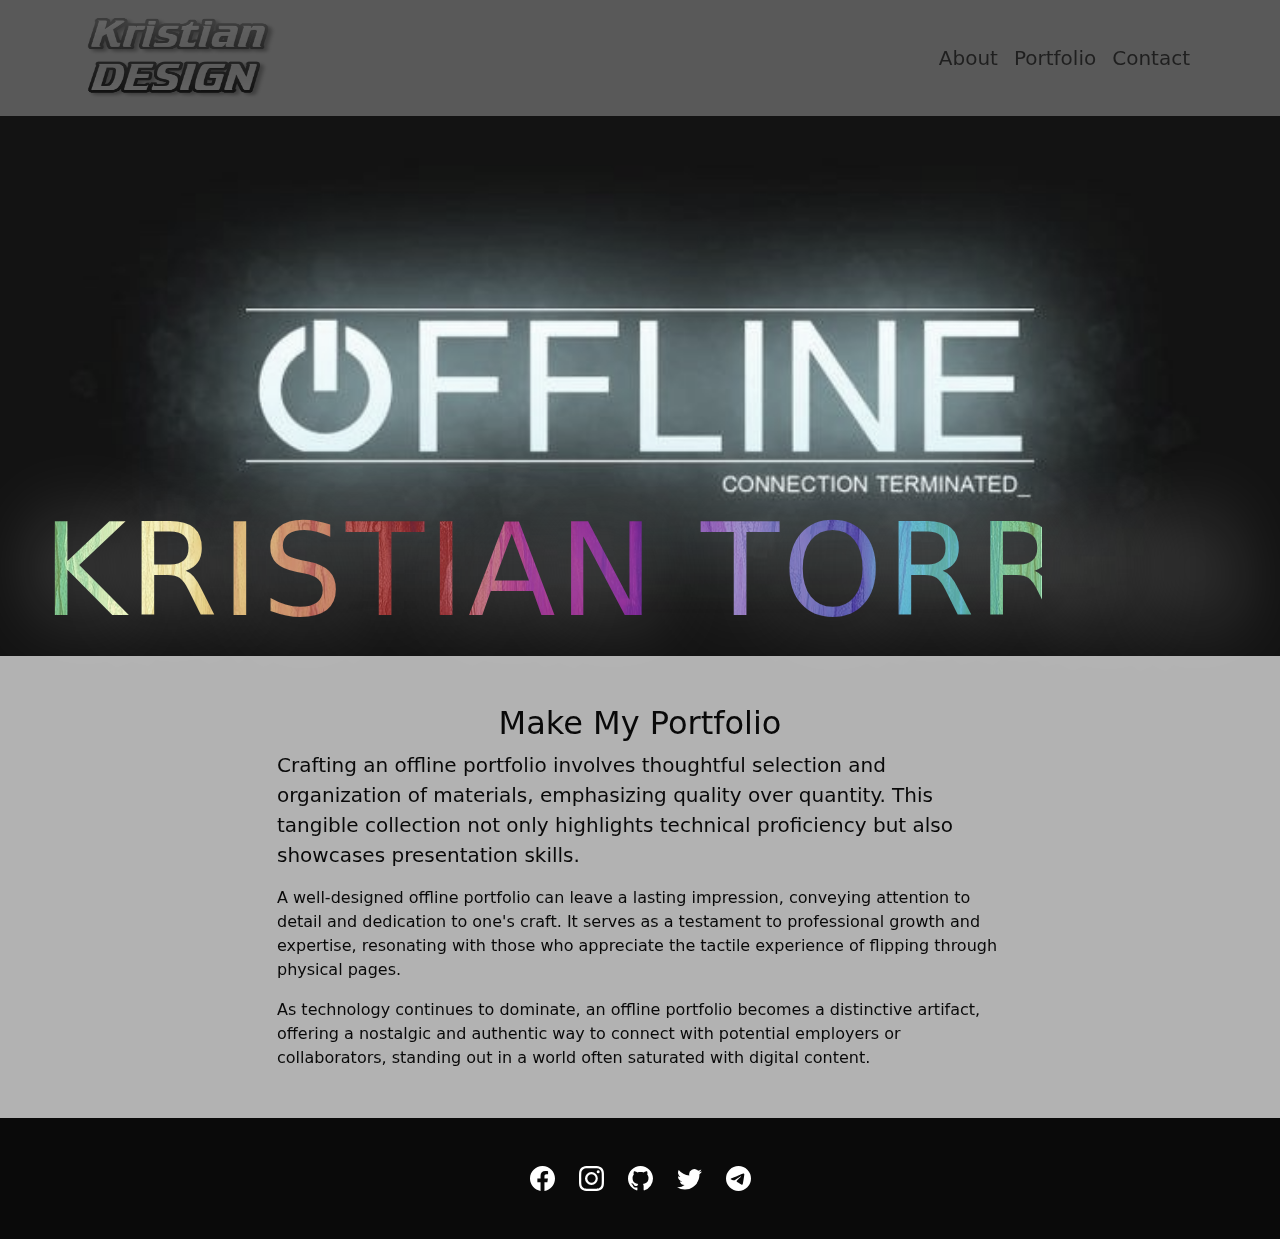
<file: index.html>
<!doctype html>
<html lang="en">
    <head>
    <!-- Required meta tags -->
        <meta charset="u;-8">
        <meta name="viewport" content="width=device-width, initial-scale=1">
        <!-- Bootstrap CSS -->
        <link href="https://cdn.jsdelivr.net/npm/bootstrap@5.0.1/dist/css/bootstrap.min.css"
   rel="stylesheet" integrity="sha384- +0n0xVW2eSR5OomGNYDnhzAbDsOXxcvSN1TPprVMTNDbiYZCxYbOOl7+AMvyTG2x"crossorigin="anonymous">
   <link rel="stylesheet" href="https://cdn.jsdelivr.net/npm/bootstrap-icons@1.3.0/font/bootstrap-icons.css">
  
   
        <link href="custom.css" rel="stylesheet" >

        <title>Portfolio | Kristian Designs</title>

    </head>

    <body>
        <header class="navvty">
        <div class="container px-0">
            <nav class="navbar navbar-expand-lg navbar-light">
                <div class="container">
                    <a class="navbar-brand" href="index.html">
                        <img src="kris9.png" width="200" height="90" alt="logo for Kristian Designs">
                        <span class="d-none">Kristian Designs</span>
                    </a>
                    <button class="navbar-toggler" type="button" data-bs-toggle="collapse" data-bs-target="#navbarNav" aria-controls="navbarNav" aria-expanded="false" aria-label="Toggle Navigation">
           <i class="bi bi-list"></i>
          </button>
                    <div class="collapse navbar-collapse" id="navbarNav">
                        <ul class="navbar-nav ms-auto text-center">
                            <li class="nav-item">
                            <a href="about.html" class="nav-link">About</a>
                            </li>

                            <li class="nav-item">
                            <a href="portfolio.html" class="nav-link">Portfolio</a>
                            </li>
                            
                            <li class="nav-item">
                            <a href="contact.html" class="nav-link">Contact</a>
                            </li>
                        </ul>
                    </div>
                </div>
            </nav>
        </div>
        </header>

        <main>
            <header style="background-image: url(a2.jpg)">
                <div class="color-overlay d-flex justify-content-center align-items-end">
                    <h1 class="hiho">KRISTIAN TORRES</h1>
                </div>
            </header>

            <div class="singleCol mx-auto my-5">
                <div class="container">
                    <h2 class="text-center"> Make My Portfolio </h2>
                    <p class="lead">Crafting an offline portfolio involves thoughtful selection and organization of materials, emphasizing quality over quantity. This tangible collection not only highlights technical proficiency but also showcases presentation skills. 

                    </p>
                    
                    <p>A well-designed offline portfolio can leave a lasting impression, conveying attention to detail and dedication to one's craft. It serves as a testament to professional growth and expertise, resonating with those who appreciate the tactile experience of flipping through physical pages. 

                    </p>
                    
                    <p>As technology continues to dominate, an offline portfolio becomes a distinctive artifact, offering a nostalgic and authentic way to connect with potential employers or collaborators, standing out in a world often saturated with digital content.
                    </p>
                </div>
            </div>
        </main>
        
        <footer class="py-5">
            <div class="d-flex flex-row justify-content-center">
                <a href="https://www.facebook.com/kristian.torres.5249?mibextid=2JQ9oc" class="me-4">
                   <svg xmlns="https://www.w3.org/2000/svg" width="25" height="25" fill="currentColor" class="bi bi-facebook" viewBox="0 0 16 16">
  <path d="M16 8.049c0-4.446-3.582-8.05-8-8.05C3.58 0-.002 3.603-.002 8.05c0 4.017 2.926 7.347 6.75 7.951v-5.625h-2.03V8.05H6.75V6.275c0-2.017 1.195-3.131 3.022-3.131.876 0 1.791.157 1.791.157v1.98h-1.009c-.993 0-1.303.621-1.303 1.258v1.51h2.218l-.354 2.326H9.25V16c3.824-.604 6.75-3.934 6.75-7.951z"/>
</svg> 
</a>
<a href="#" class="me-4">
     <svg xmlns="http://www.w3.org/2000/svg" width="25" height="25" fill="currentColor" class="bi bi-instagram" viewBox="0 0 16 16">
  <path d="M8 0C5.829 0 5.556.01 4.703.048 3.85.088 3.269.222 2.76.42a3.917 3.917 0 0 0-1.417.923A3.927 3.927 0 0 0 .42 2.76C.222 3.268.087 3.85.048 4.7.01 5.555 0 5.827 0 8.001c0 2.172.01 2.444.048 3.297.04.852.174 1.433.372 1.942.205.526.478.972.923 1.417.444.445.89.719 1.416.923.51.198 1.09.333 1.942.372C5.555 15.99 5.827 16 8 16s2.444-.01 3.298-.048c.851-.04 1.434-.174 1.943-.372a3.916 3.916 0 0 0 1.416-.923c.445-.445.718-.891.923-1.417.197-.509.332-1.09.372-1.942C15.99 10.445 16 10.173 16 8s-.01-2.445-.048-3.299c-.04-.851-.175-1.433-.372-1.941a3.926 3.926 0 0 0-.923-1.417A3.911 3.911 0 0 0 13.24.42c-.51-.198-1.092-.333-1.943-.372C10.443.01 10.172 0 7.998 0h.003zm-.717 1.442h.718c2.136 0 2.389.007 3.232.046.78.035 1.204.166 1.486.275.373.145.64.319.92.599.28.28.453.546.598.92.11.281.24.705.275 1.485.039.843.047 1.096.047 3.231s-.008 2.389-.047 3.232c-.035.78-.166 1.203-.275 1.485a2.47 2.47 0 0 1-.599.919c-.28.28-.546.453-.92.598-.28.11-.704.24-1.485.276-.843.038-1.096.047-3.232.047s-2.39-.009-3.233-.047c-.78-.036-1.203-.166-1.485-.276a2.478 2.478 0 0 1-.92-.598 2.48 2.48 0 0 1-.6-.92c-.109-.281-.24-.705-.275-1.485-.038-.843-.046-1.096-.046-3.233 0-2.136.008-2.388.046-3.231.036-.78.166-1.204.276-1.486.145-.373.319-.64.599-.92.28-.28.546-.453.92-.598.282-.11.705-.24 1.485-.276.738-.034 1.024-.044 2.515-.045v.002zm4.988 1.328a.96.96 0 1 0 0 1.92.96.96 0 0 0 0-1.92zm-4.27 1.122a4.109 4.109 0 1 0 0 8.217 4.109 4.109 0 0 0 0-8.217zm0 1.441a2.667 2.667 0 1 1 0 5.334 2.667 2.667 0 0 1 0-5.334z"/>
</svg>  </a>
                
      <a href="https://github.com/KristianTorres1" class="me-4">
<svg xmlns="http://www.w3.org/2000/svg" width="25" height="25" fill="currentColor" class="bi bi-github" viewBox="0 0 16 16"> <path d="M8 0C3.58 0 0 3.58 0 8c0 3.54 2.29 6.53 5.47 7.59.4.07.55-.17.55-.38 0-.19-.01-.82-.01-1.49-2.01.37-2.53-.49-2.69-.94-.09-.23-.48-.94-.82-1.13-.28-.15-.68-.52-.01-.53.63-.01 1.08.58 1.23.82.72 1.21 1.87.87 2.33.66.07-.52.28-.87.51-1.07-1.78-.2-3.64-.89-3.64-3.95 0-.87.31-1.59.82-2.15-.08-.2-.36-1.02.08-2.12 0 0 .67-.21 2.2.82.64-.18 1.32-.27 2-.27.68 0 1.36.09 2 .27 1.53-1.04 2.2-.82 2.2-.82.44 1.1.16 1.92.08 2.12.51.56.82 1.27.82 2.15 0 3.07-1.87 3.75-3.65 3.95.29.25.54.73.54 1.48 0 1.07-.01 1.93-.01 2.2 0 .21.15.46.55.38A8.012 8.012 0 0 0 16 8c0-4.42-3.58-8-8-8"/> </svg> </a>

<a href="#" class="me-4">
<svg xmlns="http://www.w3.org/2000/svg" width="25" height="25" fill="currentColor" class="bi bi-twitter" viewBox="0 0 16 16">
  <path d="M5.026 15c6.038 0 9.341-5.003 9.341-9.334 0-.14 0-.282-.006-.422A6.685 6.685 0 0 0 16 3.542a6.658 6.658 0 0 1-1.889.518 3.301 3.301 0 0 0 1.447-1.817 6.533 6.533 0 0 1-2.087.793A3.286 3.286 0 0 0 7.875 6.03a9.325 9.325 0 0 1-6.767-3.429 3.289 3.289 0 0 0 1.018 4.382A3.323 3.323 0 0 1 .64 6.575v.045a3.288 3.288 0 0 0 2.632 3.218 3.203 3.203 0 0 1-.865.115 3.23 3.23 0 0 1-.614-.057 3.283 3.283 0 0 0 3.067 2.277A6.588 6.588 0 0 1 .78 13.58a6.32 6.32 0 0 1-.78-.045A9.344 9.344 0 0 0 5.026 15"/>
</svg> </a>

<a href="#">
<svg xmlns="http://www.w3.org/2000/svg" width="25" height="25" fill="currentColor" class="bi bi-telegram" viewBox="0 0 16 16"> <path d="M16 8A8 8 0 1 1 0 8a8 8 0 0 1 16 0M8.287 5.906c-.778.324-2.334.994-4.666 2.01-.378.15-.577.298-.595.442-.03.243.275.339.69.47l.175.055c.408.133.958.288 1.243.294.26.006.549-.1.868-.32 2.179-1.471 3.304-2.214 3.374-2.23.05-.012.12-.026.166.016.047.041.042.12.037.141-.03.129-1.227 1.241-1.846 1.817-.193.18-.33.307-.358.336a8.154 8.154 0 0 1-.188.186c-.38.366-.664.64.015 1.088.327.216.589.393.85.571.284.194.568.387.936.629.093.06.183.125.27.187.331.236.63.448.997.414.214-.02.435-.22.547-.82.265-1.417.786-4.486.906-5.751a1.426 1.426 0 0 0-.013-.315.337.337 0 0 0-.114-.217.526.526 0 0 0-.31-.093c-.3.005-.763.166-2.984 1.09z"/> </svg> </a>  
        
        
        
               
            </div>
        </footer>
        
        

        <!-- Optional JavaScript; choose one of the two! -->
        <!-- Option 1: Bootstrap Bundle with Popper -->
        
        <script src="https://cdn.jsdelivr.net/npm/bootstrap@5.0.1/dist/js/bootstrap.bundle.min.js"
        integrity="sha384-gtEjrD/SeCtmISkJkNUaaKMoLD0//ElJ19smozuHV6z3Iehds+3Ulb9Bn9Plx0x4"
        crossorigin="anonymous"></script>
        <!-- Option 2: Separate Popper and Bootstrap JS -->
        <!--
        <script src="https://cdn.jsdelivr.net/npm/@popperjs/core@2.9.2/dist/umd/popper.min.js"
        integrity="sha384-
        IQsoLXl5PILFhosVNubq5LC7Qb9DXgDA9i+tQ8Zj3iwWAwPtgFTxbJ8NT4GN1R8p"
        crossorigin="anonymous"></script>
        <script src="https://cdn.jsdelivr.net/npm/bootstrap@5.0.1/dist/js/bootstrap.min.js"
        integrity="sha384-
        Atwg2Pkwv9vp0ygtn1JAojH0nYbwNJLPhwyoVbhoPwBhjQPR5VtM2+xf0Uwh9KtT"
        crossorigin="anonymous"></script>
        -->
    </body>
</html>
</file>
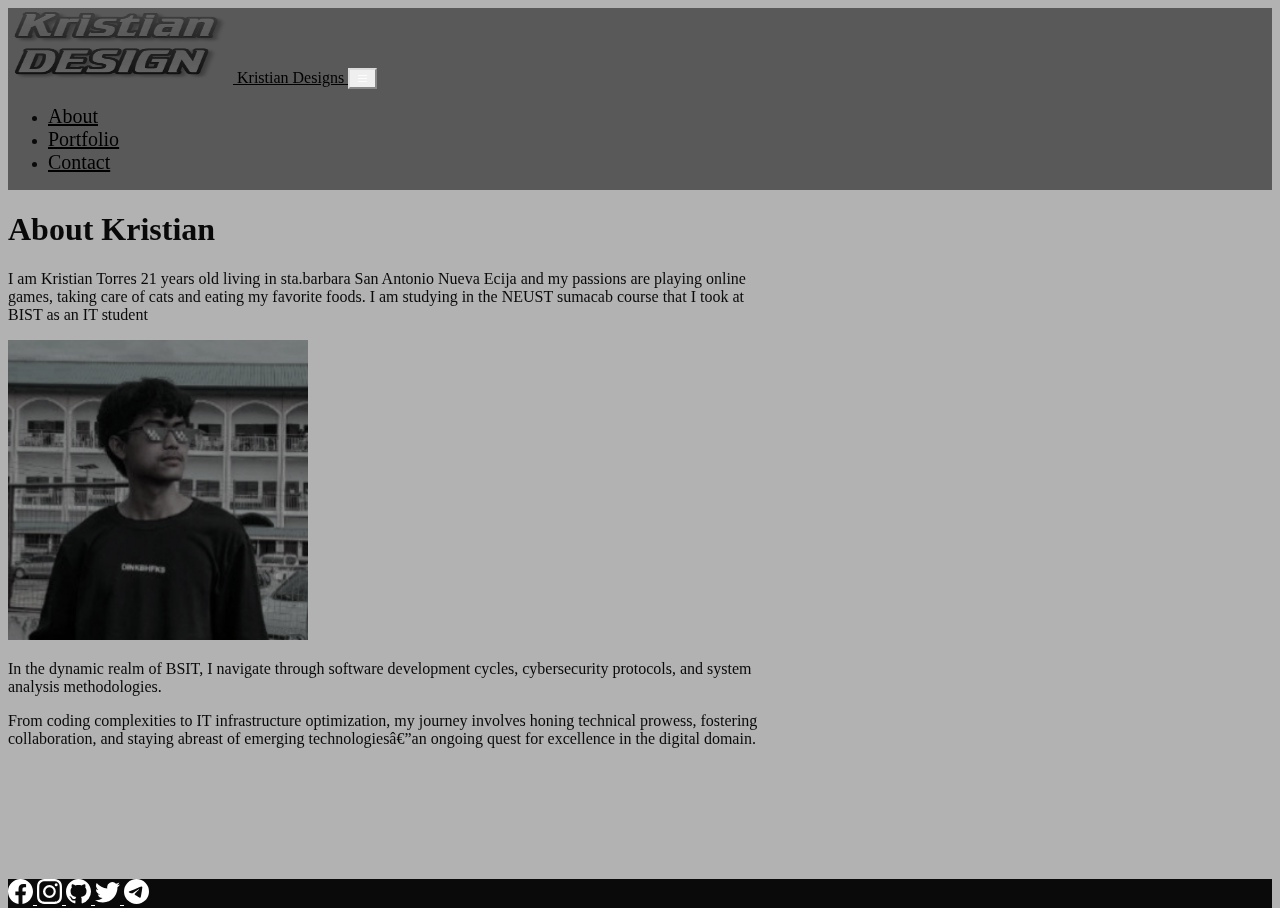
<file: about.html>
<!DOCTYPE html>
<html lang="en">
<head>
<!-- Required meta tags -->
        <meta charset="u;-8">
        <meta name="viewport" content="width=device-width, initial-scale=1">
<!-- Bootstrap CSS -->
        <link href="https://cdn.jsdelivr.net/npm/bootstrap@5.0.1/dist/css/bootstrap.min.css"
        rel="stylesheet" integrity="sha384-+0n0xVW2eSR5OomGNYDnhzAbDsOXxcvSN1TPprVMTNDbiYZCxYbOOl7+AMvyTG2x" crossorigin="anonymous">
        <link rel="stylesheet" href="https://cdn.jsdelivr.net/npm/bootstrap-icons@1.3.0/font/bootstrap-icons.css">
        
        <link href="custom.css" rel="stylesheet" >
        
        <title>Portfolio | Kristian Designs</title>
</head>
<body>
    <header class="navvty">
    <div class="container px-0">
    <nav class="navbar navbar-expand-lg navbar-light">
        <div class="container">
            <a class="navbar-brand" href="index.html">
            <img src="kris9.png" width="225" height="75" alt="logo for Kristian Designs">
        <span class="d-none">Kristian Designs</span>
        </a>
        <button class="navbar-toggler" type="button"
          data-bs-toggle="collapse" 
          data-bs-target="#navbarNav"
      aria-controls="navbarNav" aria-expanded="false"
          aria-label="Toggle Navigation" >
            <i class="bi bi-list"></i>
          </button>
        <div class="collapse navbar-collapse" id="navbarNav">
            <ul class="navbar-nav ms-auto text-center">
                <li class="nav-item">
                    <a href="about.html" class="nav-link">About</a>
                </li>

                <li class="nav-item">
                    <a href="portfolio.html" class="nav-link">Portfolio</a>
                </li>
                
                <li class="nav-item">
                    <a href="contact.html" class="nav-link">Contact</a>
                </li>   
            </ul>
    </div>
    </nav>
    </div>
    </header>
        <main>
             <div class="singleCol mx-auto my-2 my-md-4">
                <div class="container overflow hidden">
                <h1>About Kristian</h1>
               
                <p class="lead">I am Kristian Torres 21 years old living in sta.barbara San Antonio Nueva Ecija and my passions are playing online games, taking care of cats and eating my favorite foods. I am studying in the NEUST sumacab course that I took at BIST as an IT student </p>

                <p class="text-center pogi"><img src="kris.jpg" width="300" height="300" alt="jon smith" class="float-sm-none float-md-end"></p>

               <p>In the dynamic realm of BSIT, I navigate through software development cycles, cybersecurity protocols, and system analysis methodologies. </p>
               <p>From coding complexities to IT infrastructure optimization, my journey involves honing technical prowess, fostering collaboration, and staying abreast of emerging technologies—an ongoing quest for excellence in the digital domain.</p>

        </main>
 
        <footer class="py-5">
            <div class="d-flex flex-row justify-content-center">
                <a href="https://www.facebook.com/kristian.torres.5249?mibextid=2JQ9oc" class="me-4">
                    <svg xmlns="http://www.w3.org/2000/svg" width="25" height="25" fill="currentColor" class="bi bi-facebook" viewBox="0 0 16 16">
                        <path d="M16 8.049c0-4.446-3.582-8.05-8-8.05C3.58 0-.002 3.603-.002 8.05c0 4.017 2.926 7.347 6.75 7.951v-5.625h-2.03V8.05H6.75V6.275c0-2.017 1.195-3.131 3.022-3.131.876 0 1.791.157 1.791.157v1.98h-1.009c-.993 0-1.303.621-1.303 1.258v1.51h2.218l-.354 2.326H9.25V16c3.824-.604 6.75-3.934 6.75-7.951z"/>
                      </svg>
                      <a href="#" class="me-4">
                        <svg xmlns="http://www.w3.org/2000/svg" width="25" height="25" fill="currentColor" class="bi bi-instagram" viewBox="0 0 16 16">
                            <path d="M8 0C5.829 0 5.556.01 4.703.048 3.85.088 3.269.222 2.76.42a3.917 3.917 0 0 0-1.417.923A3.927 3.927 0 0 0 .42 2.76C.222 3.268.087 3.85.048 4.7.01 5.555 0 5.827 0 8.001c0 2.172.01 2.444.048 3.297.04.852.174 1.433.372 1.942.205.526.478.972.923 1.417.444.445.89.719 1.416.923.51.198 1.09.333 1.942.372C5.555 15.99 5.827 16 8 16s2.444-.01 3.298-.048c.851-.04 1.434-.174 1.943-.372a3.916 3.916 0 0 0 1.416-.923c.445-.445.718-.891.923-1.417.197-.509.332-1.09.372-1.942C15.99 10.445 16 10.173 16 8s-.01-2.445-.048-3.299c-.04-.851-.175-1.433-.372-1.941a3.926 3.926 0 0 0-.923-1.417A3.911 3.911 0 0 0 13.24.42c-.51-.198-1.092-.333-1.943-.372C10.443.01 10.172 0 7.998 0h.003zm-.717 1.442h.718c2.136 0 2.389.007 3.232.046.78.035 1.204.166 1.486.275.373.145.64.319.92.599.28.28.453.546.598.92.11.281.24.705.275 1.485.039.843.047 1.096.047 3.231s-.008 2.389-.047 3.232c-.035.78-.166 1.203-.275 1.485a2.47 2.47 0 0 1-.599.919c-.28.28-.546.453-.92.598-.28.11-.704.24-1.485.276-.843.038-1.096.047-3.232.047s-2.39-.009-3.233-.047c-.78-.036-1.203-.166-1.485-.276a2.478 2.478 0 0 1-.92-.598 2.48 2.48 0 0 1-.6-.92c-.109-.281-.24-.705-.275-1.485-.038-.843-.046-1.096-.046-3.233 0-2.136.008-2.388.046-3.231.036-.78.166-1.204.276-1.486.145-.373.319-.64.599-.92.28-.28.546-.453.92-.598.282-.11.705-.24 1.485-.276.738-.034 1.024-.044 2.515-.045v.002zm4.988 1.328a.96.96 0 1 0 0 1.92.96.96 0 0 0 0-1.92zm-4.27 1.122a4.109 4.109 0 1 0 0 8.217 4.109 4.109 0 0 0 0-8.217zm0 1.441a2.667 2.667 0 1 1 0 5.334 2.667 2.667 0 0 1 0-5.334z"/>
                          </svg> </a>
                          
                          <a href="https://github.com/KristianTorres1" class="me-4">
<svg xmlns="http://www.w3.org/2000/svg" width="25" height="25" fill="currentColor" class="bi bi-github" viewBox="0 0 16 16"> <path d="M8 0C3.58 0 0 3.58 0 8c0 3.54 2.29 6.53 5.47 7.59.4.07.55-.17.55-.38 0-.19-.01-.82-.01-1.49-2.01.37-2.53-.49-2.69-.94-.09-.23-.48-.94-.82-1.13-.28-.15-.68-.52-.01-.53.63-.01 1.08.58 1.23.82.72 1.21 1.87.87 2.33.66.07-.52.28-.87.51-1.07-1.78-.2-3.64-.89-3.64-3.95 0-.87.31-1.59.82-2.15-.08-.2-.36-1.02.08-2.12 0 0 .67-.21 2.2.82.64-.18 1.32-.27 2-.27.68 0 1.36.09 2 .27 1.53-1.04 2.2-.82 2.2-.82.44 1.1.16 1.92.08 2.12.51.56.82 1.27.82 2.15 0 3.07-1.87 3.75-3.65 3.95.29.25.54.73.54 1.48 0 1.07-.01 1.93-.01 2.2 0 .21.15.46.55.38A8.012 8.012 0 0 0 16 8c0-4.42-3.58-8-8-8"/> </svg> </a>

<a href="#" class="me-4">
<svg xmlns="http://www.w3.org/2000/svg" width="25" height="25" fill="currentColor" class="bi bi-twitter" viewBox="0 0 16 16">
  <path d="M5.026 15c6.038 0 9.341-5.003 9.341-9.334 0-.14 0-.282-.006-.422A6.685 6.685 0 0 0 16 3.542a6.658 6.658 0 0 1-1.889.518 3.301 3.301 0 0 0 1.447-1.817 6.533 6.533 0 0 1-2.087.793A3.286 3.286 0 0 0 7.875 6.03a9.325 9.325 0 0 1-6.767-3.429 3.289 3.289 0 0 0 1.018 4.382A3.323 3.323 0 0 1 .64 6.575v.045a3.288 3.288 0 0 0 2.632 3.218 3.203 3.203 0 0 1-.865.115 3.23 3.23 0 0 1-.614-.057 3.283 3.283 0 0 0 3.067 2.277A6.588 6.588 0 0 1 .78 13.58a6.32 6.32 0 0 1-.78-.045A9.344 9.344 0 0 0 5.026 15"/>
</svg> </a>

<a href="#">
<svg xmlns="http://www.w3.org/2000/svg" width="25" height="25" fill="currentColor" class="bi bi-telegram" viewBox="0 0 16 16"> <path d="M16 8A8 8 0 1 1 0 8a8 8 0 0 1 16 0M8.287 5.906c-.778.324-2.334.994-4.666 2.01-.378.15-.577.298-.595.442-.03.243.275.339.69.47l.175.055c.408.133.958.288 1.243.294.26.006.549-.1.868-.32 2.179-1.471 3.304-2.214 3.374-2.23.05-.012.12-.026.166.016.047.041.042.12.037.141-.03.129-1.227 1.241-1.846 1.817-.193.18-.33.307-.358.336a8.154 8.154 0 0 1-.188.186c-.38.366-.664.64.015 1.088.327.216.589.393.85.571.284.194.568.387.936.629.093.06.183.125.27.187.331.236.63.448.997.414.214-.02.435-.22.547-.82.265-1.417.786-4.486.906-5.751a1.426 1.426 0 0 0-.013-.315.337.337 0 0 0-.114-.217.526.526 0 0 0-.31-.093c-.3.005-.763.166-2.984 1.09z"/> </svg> </a>
                          
                          
                          
                          
                
            </div>
        </footer>

<!-- Optional JavaScript; choose one of the two! -->
        <!-- Option 1: Bootstrap Bundle with Popper -->
        <script src="https://cdn.jsdelivr.net/npm/bootstrap@5.0.1/dist/js/bootstrap.bundle.min.js"
        integrity="sha384-gtEjrD/SeCtmISkJkNUaaKMoLD0//ElJ19smozuHV6z3Iehds+3Ulb9Bn9Plx0x4"
        crossorigin="anonymous"></script>
        <!-- Option 2: Separate Popper and Bootstrap JS -->
        <!--
        <script src="https://cdn.jsdelivr.net/npm/@popperjs/core@2.9.2/dist/umd/popper.min.js"
        integrity="sha384-
        IQsoLXl5PILFhosVNubq5LC7Qb9DXgDA9i+tQ8Zj3iwWAwPtgFTxbJ8NT4GN1R8p"
        crossorigin="anonymous"></script>
        <script src="https://cdn.jsdelivr.net/npm/bootstrap@5.0.1/dist/js/bootstrap.min.js"
        integrity="sha384-
        Atwg2Pkwv9vp0ygtn1JAojH0nYbwNJLPhwyoVbhoPwBhjQPR5VtM2+xf0Uwh9KtT"
        crossorigin="anonymous"></script>
        -->
    </body>
</html>
</file>
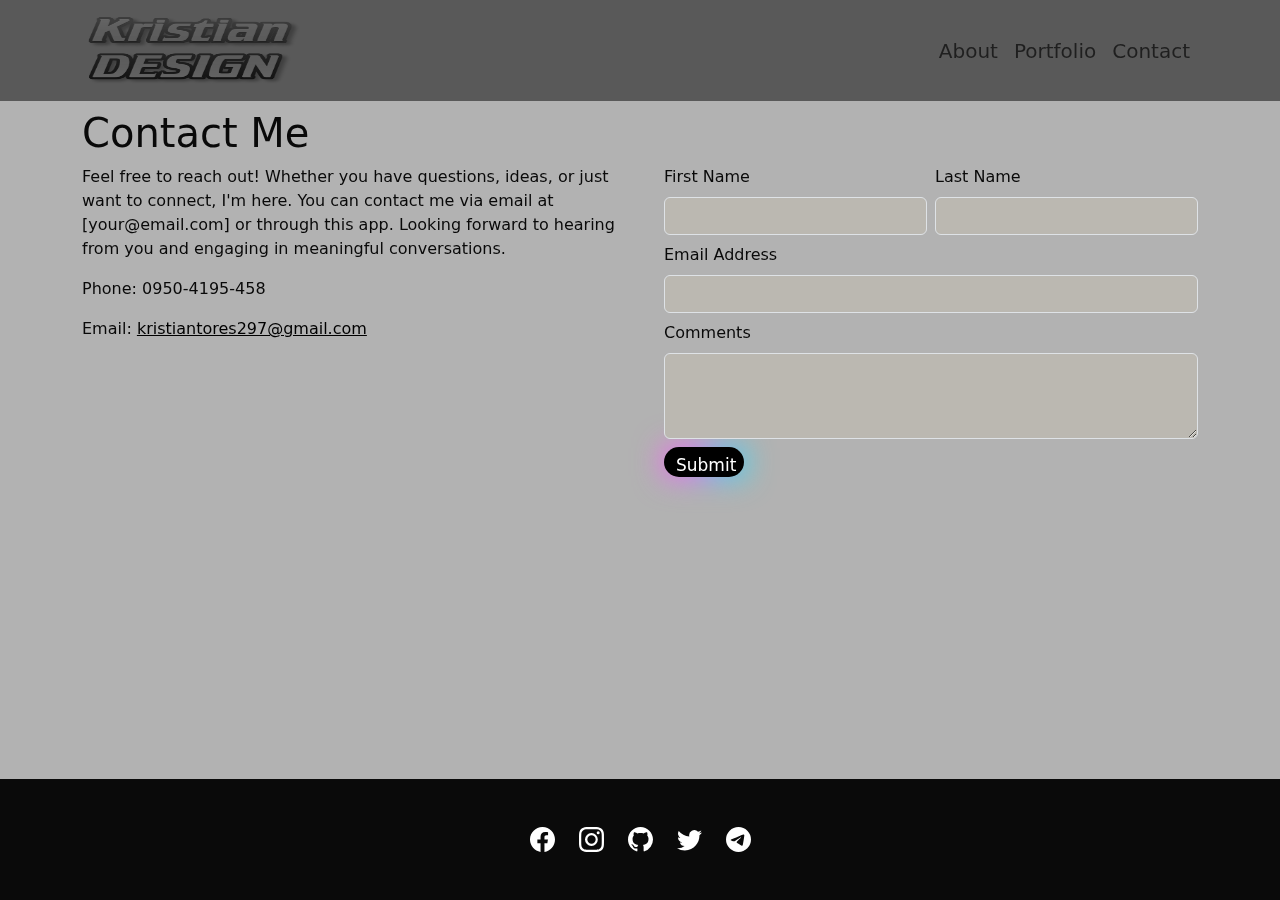
<file: contact.html>
<!doctype html>
<html lang="en">
    <head>
    <!-- Required meta tags -->
        <meta charset="u;-8">
        <meta name="viewport" content="width=device-width, initial-scale=1">
        <!-- Bootstrap CSS -->
        <link href="https://cdn.jsdelivr.net/npm/bootstrap@5.0.1/dist/css/bootstrap.min.css"
   rel="stylesheet" integrity="sha384- +0n0xVW2eSR5OomGNYDnhzAbDsOXxcvSN1TPprVMTNDbiYZCxYbOOl7+AMvyTG2x"crossorigin="anonymous">
   <link rel="stylesheet" href="https://cdn.jsdelivr.net/npm/bootstrap-icons@1.3.0/font/bootstrap-icons.css">
   
        <link href="custom.css" rel="stylesheet" >

        <title>Portfolio | Kristian Designs</title>

    </head>

    <body>
        <header class="navvty">
        <div class="container px-0">
            <nav class="navbar navbar-expand-lg navbar-light">
                <div class="container">
                    <a class="navbar-brand" href="index.html">
                        <img src="kris9.png" width="225" height="75" alt="logo for Kristian Designs">
                        <span class="d-none">Kristian Designs</span>
                    </a>
                    

         <button class="navbar-toggler" type="button" data-bs-toggle="collapse" data-bs-target="#navbarNav" aria-controls="navbarNav" aria-expanded="false" aria-label="Toggle navigation">
     <i class="bi bi-list"></i>
</button>



                    <div class="collapse navbar-collapse" id="navbarNav">
                        <ul class="navbar-nav ms-auto text-center">
                            <li class="nav-item">
                            <a href="indexx.html" class="nav-link">About</a>
                            </li>

                            <li class="nav-item">
                            <a href="portfolio.html" class="nav-link">Portfolio</a>
                            </li>
                            <li class="nav-item">
                            <a href="contact.html" class="nav-link">Contact</a>
                            </li>
                        </ul>
                    </div>
                </div>
            </nav>
        </div>
        </header>

        <main>
            <div class="container my-2">
                <h1>Contact Me</h1>
                <div class="row g-5">
                    <div class="col-md-6">
                        <p>Feel free to reach out! Whether you have questions, ideas, or just want to connect, I'm here. You can contact me via email at [your@email.com] or through this app. Looking forward to hearing from you and engaging in meaningful conversations.</p>
                        <p>Phone: 0950-4195-458</p>
                        <p>Email: <a href="kristiantorres11.neust@gmail.com">kristiantores297@gmail.com</a></p>
                    </div>
                    <div class="col-md-6">
                      <form>
                         <div class="row g-2">
                    <div class="col-md-6">
                <label for="FirstName" class="form-label">First Name</label>
                <input type="text" name="first-name" class="form-control" id="firstName">
                               </div>
                             <div class="col-md-6">
                                  <label for="LastName" class="form-label">Last Name</label>
                <input type="text" name="last-name" class="form-control" id="lastName">
                                </div>
                                <div class="col-12">
                                  <label for="Email" class="form-label">Email Address</label>
                <input type="text" name="email" class="form-control" id="email">
                                </div>
                                
                                <div class="col-12">
                                  <label for="Comments" class="form-label">Comments</label>
                <textarea name="comments" name="email" class="form-control" id="comments" rows="3"></textarea>
                                </div>
                              
                              <div class="col-5 mb-2">
              <a href="#"   <button type="submit" class="btn btn-primary">Submit</button></a>
                                                                
                                  
                                
                            </div>
                        </form>
                    </div>
                </div>
            </div>
            
               </main>
        
             
        <footer class="py-5">
            <div class="d-flex flex-row justify-content-center">
                <a href="https://www.facebook.com/kristian.torres.5249?mibextid=2JQ9oc" class="me-4">
                                 
                    
                   <svg xmlns="https://www.w3.org/2000/svg" width="25" height="25" fill="currentColor" class="bi bi-facebook" viewBox="0 0 16 16">
  <path d="M16 8.049c0-4.446-3.582-8.05-8-8.05C3.58 0-.002 3.603-.002 8.05c0 4.017 2.926 7.347 6.75 7.951v-5.625h-2.03V8.05H6.75V6.275c0-2.017 1.195-3.131 3.022-3.131.876 0 1.791.157 1.791.157v1.98h-1.009c-.993 0-1.303.621-1.303 1.258v1.51h2.218l-.354 2.326H9.25V16c3.824-.604 6.75-3.934 6.75-7.951z"/>
</svg> 
</a>

<a href="#" class="me-4">
     <svg xmlns="http://www.w3.org/2000/svg" width="25" height="25" fill="currentColor" class="bi bi-instagram" viewBox="0 0 16 16">
  <path d="M8 0C5.829 0 5.556.01 4.703.048 3.85.088 3.269.222 2.76.42a3.917 3.917 0 0 0-1.417.923A3.927 3.927 0 0 0 .42 2.76C.222 3.268.087 3.85.048 4.7.01 5.555 0 5.827 0 8.001c0 2.172.01 2.444.048 3.297.04.852.174 1.433.372 1.942.205.526.478.972.923 1.417.444.445.89.719 1.416.923.51.198 1.09.333 1.942.372C5.555 15.99 5.827 16 8 16s2.444-.01 3.298-.048c.851-.04 1.434-.174 1.943-.372a3.916 3.916 0 0 0 1.416-.923c.445-.445.718-.891.923-1.417.197-.509.332-1.09.372-1.942C15.99 10.445 16 10.173 16 8s-.01-2.445-.048-3.299c-.04-.851-.175-1.433-.372-1.941a3.926 3.926 0 0 0-.923-1.417A3.911 3.911 0 0 0 13.24.42c-.51-.198-1.092-.333-1.943-.372C10.443.01 10.172 0 7.998 0h.003zm-.717 1.442h.718c2.136 0 2.389.007 3.232.046.78.035 1.204.166 1.486.275.373.145.64.319.92.599.28.28.453.546.598.92.11.281.24.705.275 1.485.039.843.047 1.096.047 3.231s-.008 2.389-.047 3.232c-.035.78-.166 1.203-.275 1.485a2.47 2.47 0 0 1-.599.919c-.28.28-.546.453-.92.598-.28.11-.704.24-1.485.276-.843.038-1.096.047-3.232.047s-2.39-.009-3.233-.047c-.78-.036-1.203-.166-1.485-.276a2.478 2.478 0 0 1-.92-.598 2.48 2.48 0 0 1-.6-.92c-.109-.281-.24-.705-.275-1.485-.038-.843-.046-1.096-.046-3.233 0-2.136.008-2.388.046-3.231.036-.78.166-1.204.276-1.486.145-.373.319-.64.599-.92.28-.28.546-.453.92-.598.282-.11.705-.24 1.485-.276.738-.034 1.024-.044 2.515-.045v.002zm4.988 1.328a.96.96 0 1 0 0 1.92.96.96 0 0 0 0-1.92zm-4.27 1.122a4.109 4.109 0 1 0 0 8.217 4.109 4.109 0 0 0 0-8.217zm0 1.441a2.667 2.667 0 1 1 0 5.334 2.667 2.667 0 0 1 0-5.334z"/>
</svg>
</a>

<a href="https://github.com/KristianTorres1" class="me-4">
<svg xmlns="http://www.w3.org/2000/svg" width="25" height="25" fill="currentColor" class="bi bi-github" viewBox="0 0 16 16"> <path d="M8 0C3.58 0 0 3.58 0 8c0 3.54 2.29 6.53 5.47 7.59.4.07.55-.17.55-.38 0-.19-.01-.82-.01-1.49-2.01.37-2.53-.49-2.69-.94-.09-.23-.48-.94-.82-1.13-.28-.15-.68-.52-.01-.53.63-.01 1.08.58 1.23.82.72 1.21 1.87.87 2.33.66.07-.52.28-.87.51-1.07-1.78-.2-3.64-.89-3.64-3.95 0-.87.31-1.59.82-2.15-.08-.2-.36-1.02.08-2.12 0 0 .67-.21 2.2.82.64-.18 1.32-.27 2-.27.68 0 1.36.09 2 .27 1.53-1.04 2.2-.82 2.2-.82.44 1.1.16 1.92.08 2.12.51.56.82 1.27.82 2.15 0 3.07-1.87 3.75-3.65 3.95.29.25.54.73.54 1.48 0 1.07-.01 1.93-.01 2.2 0 .21.15.46.55.38A8.012 8.012 0 0 0 16 8c0-4.42-3.58-8-8-8"/> </svg> </a>

<a href="#" class="me-4">
<svg xmlns="http://www.w3.org/2000/svg" width="25" height="25" fill="currentColor" class="bi bi-twitter" viewBox="0 0 16 16">
  <path d="M5.026 15c6.038 0 9.341-5.003 9.341-9.334 0-.14 0-.282-.006-.422A6.685 6.685 0 0 0 16 3.542a6.658 6.658 0 0 1-1.889.518 3.301 3.301 0 0 0 1.447-1.817 6.533 6.533 0 0 1-2.087.793A3.286 3.286 0 0 0 7.875 6.03a9.325 9.325 0 0 1-6.767-3.429 3.289 3.289 0 0 0 1.018 4.382A3.323 3.323 0 0 1 .64 6.575v.045a3.288 3.288 0 0 0 2.632 3.218 3.203 3.203 0 0 1-.865.115 3.23 3.23 0 0 1-.614-.057 3.283 3.283 0 0 0 3.067 2.277A6.588 6.588 0 0 1 .78 13.58a6.32 6.32 0 0 1-.78-.045A9.344 9.344 0 0 0 5.026 15"/>
</svg> </a>

<a href="#">
<svg xmlns="http://www.w3.org/2000/svg" width="25" height="25" fill="currentColor" class="bi bi-telegram" viewBox="0 0 16 16"> <path d="M16 8A8 8 0 1 1 0 8a8 8 0 0 1 16 0M8.287 5.906c-.778.324-2.334.994-4.666 2.01-.378.15-.577.298-.595.442-.03.243.275.339.69.47l.175.055c.408.133.958.288 1.243.294.26.006.549-.1.868-.32 2.179-1.471 3.304-2.214 3.374-2.23.05-.012.12-.026.166.016.047.041.042.12.037.141-.03.129-1.227 1.241-1.846 1.817-.193.18-.33.307-.358.336a8.154 8.154 0 0 1-.188.186c-.38.366-.664.64.015 1.088.327.216.589.393.85.571.284.194.568.387.936.629.093.06.183.125.27.187.331.236.63.448.997.414.214-.02.435-.22.547-.82.265-1.417.786-4.486.906-5.751a1.426 1.426 0 0 0-.013-.315.337.337 0 0 0-.114-.217.526.526 0 0 0-.31-.093c-.3.005-.763.166-2.984 1.09z"/> </svg> </a>





        <!-- Optional JavaScript; choose one of the two! -->
        <!-- Option 1: Bootstrap Bundle with Popper -->
        <script src="https://cdn.jsdelivr.net/npm/bootstrap@5.0.1/dist/js/bootstrap.bundle.min.js"
        integrity="sha384-gtEjrD/SeCtmISkJkNUaaKMoLD0//ElJ19smozuHV6z3Iehds+3Ulb9Bn9Plx0x4"
        crossorigin="anonymous"></script>
        <!-- Option 2: Separate Popper and Bootstrap JS -->
        <!--
        <script src="https://cdn.jsdelivr.net/npm/@popperjs/core@2.9.2/dist/umd/popper.min.js"
        integrity="sha384-
        IQsoLXl5PILFhosVNubq5LC7Qb9DXgDA9i+tQ8Zj3iwWAwPtgFTxbJ8NT4GN1R8p"
        crossorigin="anonymous"></script>
        <script src="https://cdn.jsdelivr.net/npm/bootstrap@5.0.1/dist/js/bootstrap.min.js"
        integrity="sha384-
        Atwg2Pkwv9vp0ygtn1JAojH0nYbwNJLPhwyoVbhoPwBhjQPR5VtM2+xf0Uwh9KtT"
        crossorigin="anonymous"></script>
        -->
    </body>
</html>
</file>
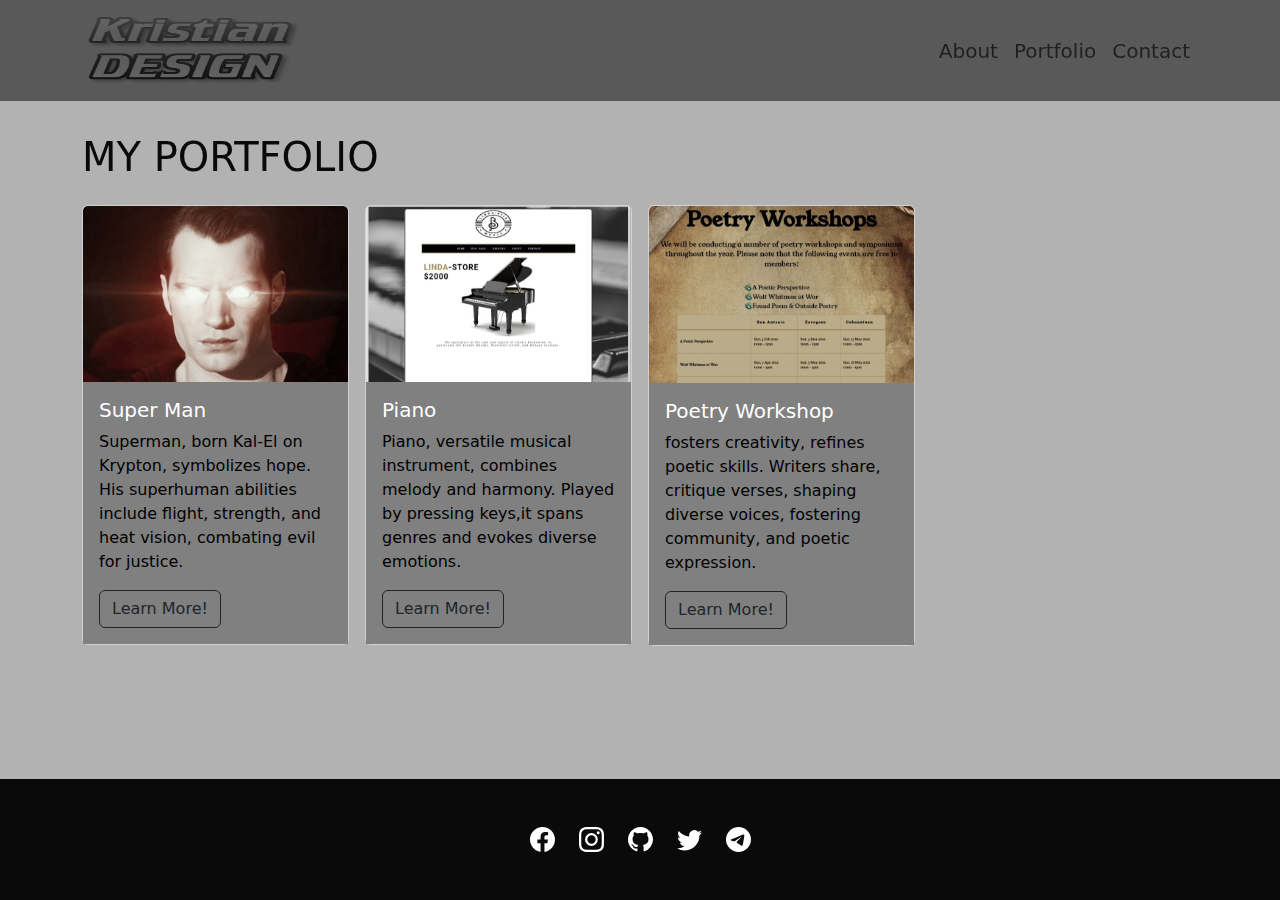
<file: portfolio.html>
<!doctype html>
<html lang="en">
    <head>
    <!-- Required meta tags -->
        <meta charset="u;-8">
        <meta name="viewport" content="width=device-width, initial-scale=1">
        <!-- Bootstrap CSS -->
        <link href="https://cdn.jsdelivr.net/npm/bootstrap@5.0.1/dist/css/bootstrap.min.css"
   rel="stylesheet" integrity="sha384- +0n0xVW2eSR5OomGNYDnhzAbDsOXxcvSN1TPprVMTNDbiYZCxYbOOl7+AMvyTG2x"crossorigin="anonymous">
   
   <link rel="stylesheet" href="https://cdn.jsdelivr.net/npm/bootstrap-icons@1.3.0/font/bootstrap-icons.css">
        <link href="custom.css" rel="stylesheet" >

        <title>Portfolio | Kristian Designs</title>

    </head>

    <body>
        
        <header class="navvty">
        <div class="container px-0">
            <nav class="navbar navbar-expand-lg navbar-light">
                <div class="container">
                    <a class="navbar-brand" href="index.html">
                        <img src="kris9.png" width="225" height="75" alt="logo for Kristian Designs">
      <span class="d-none">Kristian Designs</span>
                    </a>
                    
                    
                    <button class="navbar-toggler" type="button"
          data-bs-toggle="collapse" 
          data-bs-target="#navbarNav"
      aria-controls="navbarNav" aria-expanded="false"
          aria-label="Toggle Navigation">
          <i class="bi bi-list"></i>
          </button>

                    <div class="collapse navbar-collapse" id="navbarNav">
                        <ul class="navbar-nav ms-auto text-center">
                            <li class="nav-item">
                            <a href="indexx.html" class="nav-link">About</a>
                            </li>

                            <li class="nav-item">
                            <a href="portfolio.html" class="nav-link">Portfolio</a>
                            </li>
                            <li class="nav-item">
                            <a href="contact.html" class="nav-link">Contact</a>
                            </li>
                        </ul>
                    </div>
            </nav>
        </div>
        </header>
</header>
        <main>
            <div class="container my-2 py-md-4">
                <h1>MY PORTFOLIO</h1>
                <div class="row mt-1 g-2 g-md-3">
                    <div class="col-12 col-md-6 col-lg-3">
                     <div class="card">
                        <img src="supe.1.jpg" alt="Dining Room" class="card-img-top">
                        <div class="card-body">
                            <h5 class="card-title">Super Man</h5>       
                            <p class="card-text">
                              Superman, born Kal-El on Krypton, symbolizes hope. His superhuman abilities include flight, strength, and heat vision, combating evil for justice.  
                                
                            </p>       
                            <a href="https://kristiantorres1.github.io/WS02-MID1/?fbclid=IwAR1yBtl2n9bFHiZBNNWenK_fP6S7AC6C8Lr8BT8SHdOjll0XY57JitJzusE" class="btn btn-outline-dark">Learn More!</a>                                   
                        </div>                                                                           
                     </div>   
                    </div>
                        
                        <div class="col-12 col-md-6 col-lg-3">
                     <div class="card">
                        <img src="pano.1.jpg" alt="Office" class="card-img-top">
                        <div class="card-body">
                            <h5 class="card-title">Piano</h5>       
                            <p class="card-text">
                 Piano, versatile musical instrument, combines melody and harmony. Played by pressing keys,it spans genres and evokes diverse emotions.                           
                            </p>       
                            <a href="https://kristiantorres1.github.io/WS02-Tableform/" class="btn btn-outline-dark">Learn More!</a>                                   
                        </div>                                                                           
                     </div>   
                    </div>
                    
                    
                    <div class="col-12 col-md-6 col-lg-3">
                     <div class="card">
                        <img src="poken1.jpg" alt="Office" class="card-img-top">
                        <div class="card-body">
                            <h5 class="card-title">Poetry Workshop</h5>       
                            <p class="card-text">
                         fosters creativity, refines poetic skills. Writers share, critique verses, shaping diverse voices, fostering community, and poetic expression.
                            </p>       
                            <a href="https://kristiantorres1.github.io/TableFormPoetry/" class="btn btn-outline-dark">Learn More!</a>                                   
                        </div>                                                                           
                     </div>   
                    </div>
                        
                        

                        
                      
                    
                </div>
                
             
            </div>
               </main>
        
             
        <footer class="py-5">
            <div class="d-flex flex-row justify-content-center">
                <a href="https://www.facebook.com/kristian.torres.5249?mibextid=2JQ9oc" class="me-4">
                   <svg xmlns="https://www.w3.org/2000/svg" width="25" height="25" fill="currentColor" class="bi bi-facebook" viewBox="0 0 16 16">
  <path d="M16 8.049c0-4.446-3.582-8.05-8-8.05C3.58 0-.002 3.603-.002 8.05c0 4.017 2.926 7.347 6.75 7.951v-5.625h-2.03V8.05H6.75V6.275c0-2.017 1.195-3.131 3.022-3.131.876 0 1.791.157 1.791.157v1.98h-1.009c-.993 0-1.303.621-1.303 1.258v1.51h2.218l-.354 2.326H9.25V16c3.824-.604 6.75-3.934 6.75-7.951z"/>
</svg> 
</a>
<a href="http://Instagram.com" class="me-4">
     <svg xmlns="http://www.w3.org/2000/svg" width="25" height="25" fill="currentColor" class="bi bi-instagram" viewBox="0 0 16 16">
  <path d="M8 0C5.829 0 5.556.01 4.703.048 3.85.088 3.269.222 2.76.42a3.917 3.917 0 0 0-1.417.923A3.927 3.927 0 0 0 .42 2.76C.222 3.268.087 3.85.048 4.7.01 5.555 0 5.827 0 8.001c0 2.172.01 2.444.048 3.297.04.852.174 1.433.372 1.942.205.526.478.972.923 1.417.444.445.89.719 1.416.923.51.198 1.09.333 1.942.372C5.555 15.99 5.827 16 8 16s2.444-.01 3.298-.048c.851-.04 1.434-.174 1.943-.372a3.916 3.916 0 0 0 1.416-.923c.445-.445.718-.891.923-1.417.197-.509.332-1.09.372-1.942C15.99 10.445 16 10.173 16 8s-.01-2.445-.048-3.299c-.04-.851-.175-1.433-.372-1.941a3.926 3.926 0 0 0-.923-1.417A3.911 3.911 0 0 0 13.24.42c-.51-.198-1.092-.333-1.943-.372C10.443.01 10.172 0 7.998 0h.003zm-.717 1.442h.718c2.136 0 2.389.007 3.232.046.78.035 1.204.166 1.486.275.373.145.64.319.92.599.28.28.453.546.598.92.11.281.24.705.275 1.485.039.843.047 1.096.047 3.231s-.008 2.389-.047 3.232c-.035.78-.166 1.203-.275 1.485a2.47 2.47 0 0 1-.599.919c-.28.28-.546.453-.92.598-.28.11-.704.24-1.485.276-.843.038-1.096.047-3.232.047s-2.39-.009-3.233-.047c-.78-.036-1.203-.166-1.485-.276a2.478 2.478 0 0 1-.92-.598 2.48 2.48 0 0 1-.6-.92c-.109-.281-.24-.705-.275-1.485-.038-.843-.046-1.096-.046-3.233 0-2.136.008-2.388.046-3.231.036-.78.166-1.204.276-1.486.145-.373.319-.64.599-.92.28-.28.546-.453.92-.598.282-.11.705-.24 1.485-.276.738-.034 1.024-.044 2.515-.045v.002zm4.988 1.328a.96.96 0 1 0 0 1.92.96.96 0 0 0 0-1.92zm-4.27 1.122a4.109 4.109 0 1 0 0 8.217 4.109 4.109 0 0 0 0-8.217zm0 1.441a2.667 2.667 0 1 1 0 5.334 2.667 2.667 0 0 1 0-5.334z"/>
</svg>
</a>

<a href="https://github.com/KristianTorres1" class="me-4">
<svg xmlns="http://www.w3.org/2000/svg" width="25" height="25" fill="currentColor" class="bi bi-github" viewBox="0 0 16 16"> <path d="M8 0C3.58 0 0 3.58 0 8c0 3.54 2.29 6.53 5.47 7.59.4.07.55-.17.55-.38 0-.19-.01-.82-.01-1.49-2.01.37-2.53-.49-2.69-.94-.09-.23-.48-.94-.82-1.13-.28-.15-.68-.52-.01-.53.63-.01 1.08.58 1.23.82.72 1.21 1.87.87 2.33.66.07-.52.28-.87.51-1.07-1.78-.2-3.64-.89-3.64-3.95 0-.87.31-1.59.82-2.15-.08-.2-.36-1.02.08-2.12 0 0 .67-.21 2.2.82.64-.18 1.32-.27 2-.27.68 0 1.36.09 2 .27 1.53-1.04 2.2-.82 2.2-.82.44 1.1.16 1.92.08 2.12.51.56.82 1.27.82 2.15 0 3.07-1.87 3.75-3.65 3.95.29.25.54.73.54 1.48 0 1.07-.01 1.93-.01 2.2 0 .21.15.46.55.38A8.012 8.012 0 0 0 16 8c0-4.42-3.58-8-8-8"/> </svg> </a>

<a href="#" class="me-4">
<svg xmlns="http://www.w3.org/2000/svg" width="25" height="25" fill="currentColor" class="bi bi-twitter" viewBox="0 0 16 16">
  <path d="M5.026 15c6.038 0 9.341-5.003 9.341-9.334 0-.14 0-.282-.006-.422A6.685 6.685 0 0 0 16 3.542a6.658 6.658 0 0 1-1.889.518 3.301 3.301 0 0 0 1.447-1.817 6.533 6.533 0 0 1-2.087.793A3.286 3.286 0 0 0 7.875 6.03a9.325 9.325 0 0 1-6.767-3.429 3.289 3.289 0 0 0 1.018 4.382A3.323 3.323 0 0 1 .64 6.575v.045a3.288 3.288 0 0 0 2.632 3.218 3.203 3.203 0 0 1-.865.115 3.23 3.23 0 0 1-.614-.057 3.283 3.283 0 0 0 3.067 2.277A6.588 6.588 0 0 1 .78 13.58a6.32 6.32 0 0 1-.78-.045A9.344 9.344 0 0 0 5.026 15"/>
</svg> </a>

<a href="#">
<svg xmlns="http://www.w3.org/2000/svg" width="25" height="25" fill="currentColor" class="bi bi-telegram" viewBox="0 0 16 16"> <path d="M16 8A8 8 0 1 1 0 8a8 8 0 0 1 16 0M8.287 5.906c-.778.324-2.334.994-4.666 2.01-.378.15-.577.298-.595.442-.03.243.275.339.69.47l.175.055c.408.133.958.288 1.243.294.26.006.549-.1.868-.32 2.179-1.471 3.304-2.214 3.374-2.23.05-.012.12-.026.166.016.047.041.042.12.037.141-.03.129-1.227 1.241-1.846 1.817-.193.18-.33.307-.358.336a8.154 8.154 0 0 1-.188.186c-.38.366-.664.64.015 1.088.327.216.589.393.85.571.284.194.568.387.936.629.093.06.183.125.27.187.331.236.63.448.997.414.214-.02.435-.22.547-.82.265-1.417.786-4.486.906-5.751a1.426 1.426 0 0 0-.013-.315.337.337 0 0 0-.114-.217.526.526 0 0 0-.31-.093c-.3.005-.763.166-2.984 1.09z"/> </svg> </a>


   


        <!-- Optional JavaScript; choose one of the two! -->
        <!-- Option 1: Bootstrap Bundle with Popper -->
        <script src="https://cdn.jsdelivr.net/npm/bootstrap@5.0.1/dist/js/bootstrap.bundle.min.js"
        integrity="sha384-gtEjrD/SeCtmISkJkNUaaKMoLD0//ElJ19smozuHV6z3Iehds+3Ulb9Bn9Plx0x4"
        crossorigin="anonymous"></script>
        <!-- Option 2: Separate Popper and Bootstrap JS -->
        <!--
        <script src="https://cdn.jsdelivr.net/npm/@popperjs/core@2.9.2/dist/umd/popper.min.js"
        integrity="sha384-
        IQsoLXl5PILFhosVNubq5LC7Qb9DXgDA9i+tQ8Zj3iwWAwPtgFTxbJ8NT4GN1R8p"
        crossorigin="anonymous"></script>
        <script src="https://cdn.jsdelivr.net/npm/bootstrap@5.0.1/dist/js/bootstrap.min.js"
        integrity="sha384-
        Atwg2Pkwv9vp0ygtn1JAojH0nYbwNJLPhwyoVbhoPwBhjQPR5VtM2+xf0Uwh9KtT"
        crossorigin="anonymous"></script>
        -->
        

        
  
    
 
    </body>
</html>
</file>
<file: custom.css>
html, body{
    height: 100%;
}

body{
    display: flex;
    flex-direction: column;
    background-color: #090909;
    color: #090909;
    backdrop-filter: blur(10px); 
    background-color: rgba(0, 0, 0, 0.3);
    
}

main{
    flex: 1 0 auto;
}

header{
    background: no-repeat center;
    background-size: cover;
    filter: grayscale(.5);
    
}

.hiho{
    font-size: 10vw;
    letter-spacing: 3px;
    color: white;
    text-shadow: 0 0 80px rgba(255, 255, 255, 0.5);
    background: url("coll1.jpg") repeat-y;
    -webkit-background-clip: text;
    -webkit-text-fill-color: transparent;
    animation: anim 80s linear infinite;
}

@-webkit-keyframes anim {
    0% {
        background-position: 0% 50%;
    }

100% {
    background-position: 100% 50%;
   }
}

    

.color-overlay{
    background-color: rgba(0,0,0,0,4);
    min-height: 60vh;
}


@media(max-width: 768px){
    .color-overlay{
        min-height: 30vh;
    }
    
}


.navvty {
    background-color: #595959;    
}

.navbar-light .navbar-toggler{
    color: white;
    border-color: gainsboro;
}

@keyframes glowing {
  0% {
    box-shadow: 0 0 5px rgba(0, 255, 0, 0.8), 0 0 10px rgba(0, 255, 0, 0.6), 0 0 15px rgba(0, 255, 0, 0.4);
  }
  50% {
    box-shadow: 0 0 20px rgba(255, 0, 0, 0.8), 0 0 30px rgba(255, 0, 0, 0.6), 0 0 40px rgba(255, 0, 0, 0.4);
    
  }
  100% {
    box-shadow: 0 0 5px rgba(0, 255, 0, 0.8), 0 0 10px rgba(0, 255, 0, 0.6), 0 0 15px rgba(0, 255, 0, 0.4);
    
  }
}

.navbar-light .navbar-toggler {
  animation: glowing 2s infinite;
}


.nav-link{
    font-size: 20px;
    
}

.singleCol{
   max-width: 750px; 
}


.pogi{
    filter: grayscale(.5);
    mix-blend-mode: multiply;
    
}

img{
    filter: grayscale(.5);
}

.card-body{
    background: grey;
}

.card-title{
    color: white;
}

.card-text{
    color: black;
}



.form-control{
    background: #BBB8B1;
}




a{
    color: black;
}



.btn-primary{
        width: 80px;
        height: 30px;
        cursor: pointer;
        color: #fff;
        font-size: 17px;
        border-radius: 1rem;
        border: none;
        position: relative;
        background: black;
        transition: .5s;
         }
         .btn-primary::after{
            content: "";
            width: 100%;
            height: 100%;
            background-image: radial-gradient(circle
            farthest-corner at 10% 20%, rgba(255,94,247,1)17.8%,
            rgba(2,245,255,1)100.2%);
            filter: blur(15px);
            z-index: -1;
            position: absolute;
            left:0;
            top:0;
            
         }
         .btn-primary:active{
            transform: scale(0.9)rotate(3deg);
            background-image: radial-gradient(circle
            farthest-corner at 10% 20%, rgba(255,94,247,1)17.8%,
            rgba(2,245,255,1)100.2%);
            transition: 0.5s;
            

         }




@keyframes glowing {
  0% {
    box-shadow: 0 0 5px rgba(0, 255, 0, 0.8), 0 0 10px rgba(0, 255, 0, 0.6), 0 0 15px rgba(0, 255, 0, 0.4);
  }
  50% {
    box-shadow: 0 0 20px rgba(255, 0, 0, 0.8), 0 0 30px rgba(255, 0, 0, 0.6), 0 0 40px rgba(255, 0, 0, 0.4);
    
  }
  100% {
    box-shadow: 0 0 5px rgba(0, 255, 0, 0.8), 0 0 10px rgba(0, 255, 0, 0.6), 0 0 15px rgba(0, 255, 0, 0.4);
    
  }
}

.btn-outline-dark {
  animation: glowing 2s infinite;
}




footer{
    background-color: #0A0A0A;
           
}

footer{
    flex-shrink: 0;
}

footer a{
    color: white;
}


/* Custom styles for footer icons */
a.me-4:hover .bi-facebook {
    fill: blue;
}

a.me-4:hover .bi-instagram {
    fill: pink;
}

a.me-4:hover .bi-github {
    fill: #c46aff;
}

a.me-4:hover .bi-twitter {
    fill: brown;
}

a.me-4:hover .bi-telegram {
    fill: red;
}
</file>
